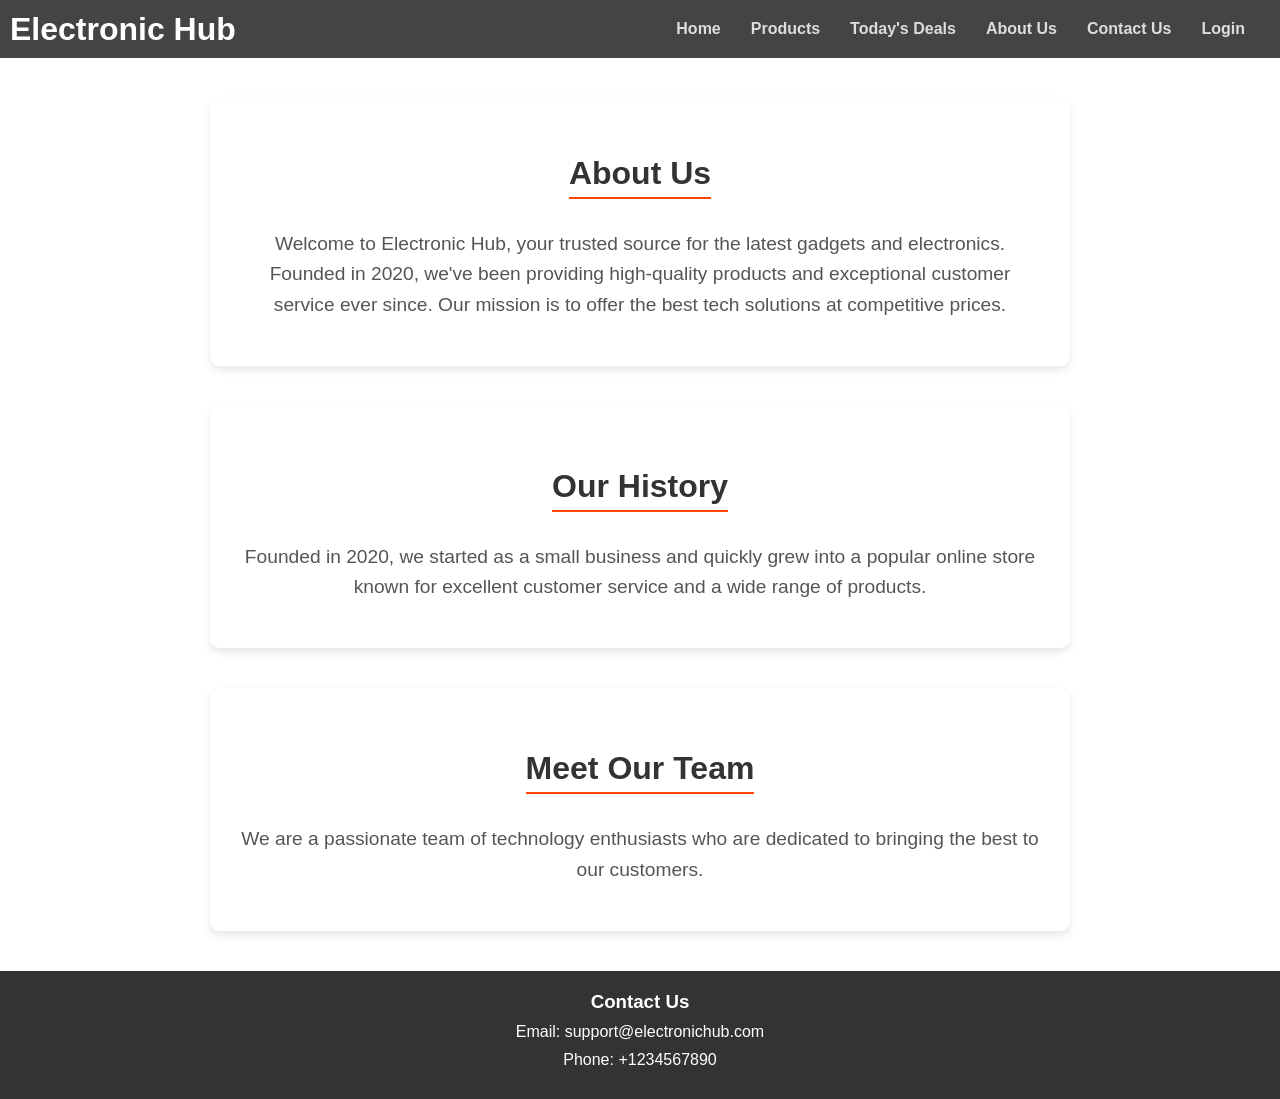
<file: about.html>
<!DOCTYPE html>
<html lang="en">
<head>
    <meta charset="UTF-8">
    <meta name="viewport" content="width=device-width, initial-scale=1.0">
    <title>About Us - Electronic Hub</title>
    <link rel="stylesheet" href="styles.css">
</head>
<body  style="background-image: url('https://th.bing.com/th/id/OIP.zxuM1LmBbzMQGVhGJHC81wHaFJ?rs=1&pid=ImgDetMain');">
    <header>
        <div class="logo">
            <h1>Electronic Hub</h1>
        </div>
        <nav>
            <ul>
                <li><a href="index.html">Home</a></li>
                <li><a href="products.html">Products</a></li>
                <li><a href="sales.html">Today's Deals</a></li>
                <li><a href="about.html">About Us</a></li>
                <li><a href="contact.html">Contact Us</a></li>
                <li><a href="login.html">Login</a></li>
            </ul>
        </nav>
    </header>

    <main>
        <section class="about-section">
            <h2>About Us</h2>
            <p>Welcome to Electronic Hub, your trusted source for the latest gadgets and electronics. Founded in 2020, we've been providing high-quality products and exceptional customer service ever since. Our mission is to offer the best tech solutions at competitive prices.</p>
        </section>

        <section class="history">
            <h3>Our History</h3>
            <p>Founded in 2020, we started as a small business and quickly grew into a popular online store known for excellent customer service and a wide range of products.</p>
        </section>

        <section class="team">
            <h3>Meet Our Team</h3>
            <p>We are a passionate team of technology enthusiasts who are dedicated to bringing the best to our customers.</p>
        </section>
    </main>

    <footer>
        <section id="contact">
            <h3>Contact Us</h3>
            <p>Email: support@electronichub.com</p>
            <p>Phone: +1234567890</p>
        </section>
    </footer>

    <script src="script.js"></script>
</body>
</html>
</file>
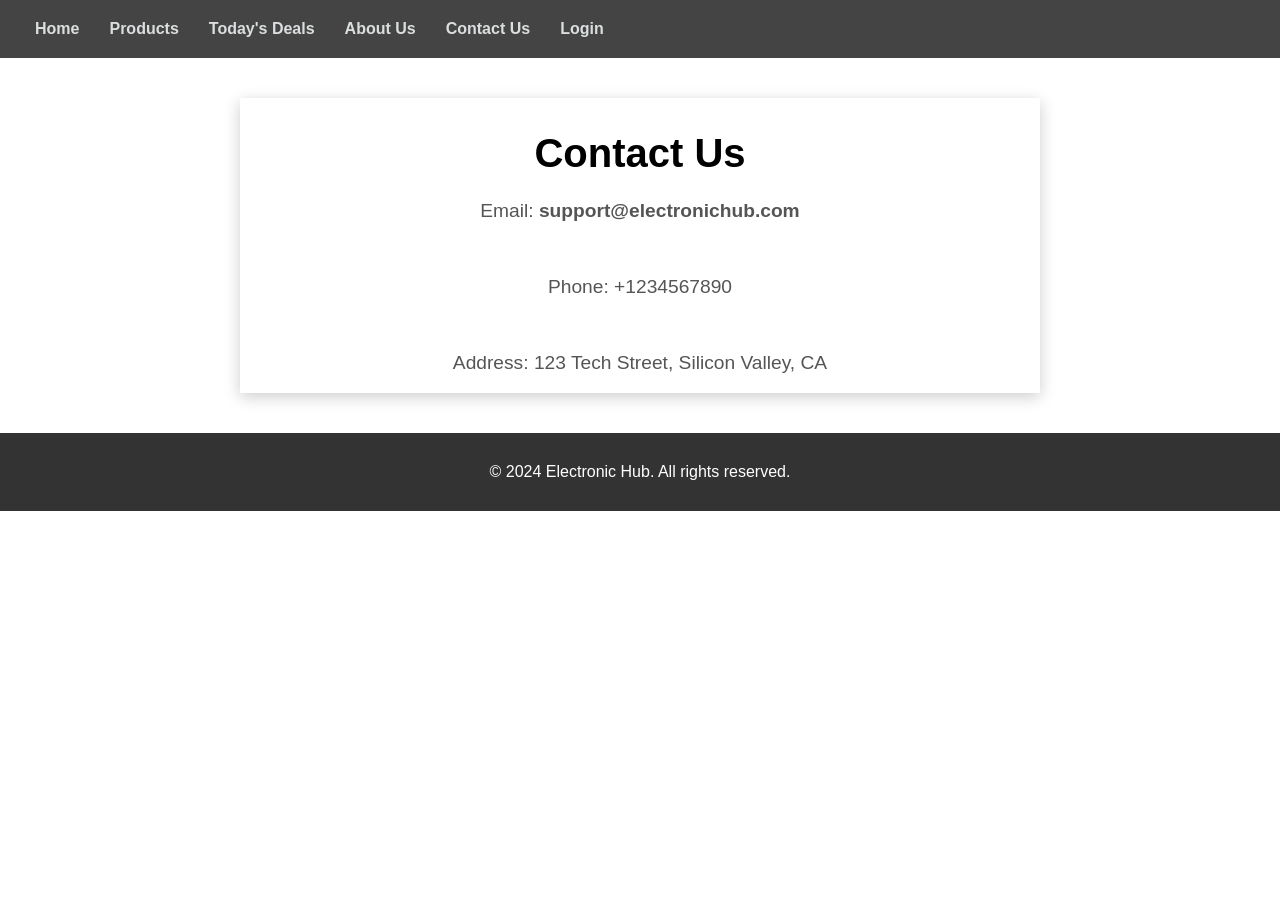
<file: contact.html>
<!DOCTYPE html>
<html lang="en">
<head>
    <meta charset="UTF-8">
    <meta name="viewport" content="width=device-width, initial-scale=1.0">
    <title>Contact Us - Electronic Hub</title>
    <link rel="stylesheet" href="styles.css">
</head>
<body style="background-image: url('https://th.bing.com/th/id/OIP.zxuM1LmBbzMQGVhGJHC81wHaFJ?rs=1&pid=ImgDetMain');">
    <header>
        <nav>
            <ul>
                <li><a href="index.html">Home</a></li>
                <li><a href="products.html">Products</a></li>
                <li><a href="sales.html">Today's Deals</a></li>
                <li><a href="about.html">About Us</a></li>
                <li><a href="contact.html">Contact Us</a></li>
                <li><a href="login.html">Login</a></li>
            </ul>
        </nav>
    </header>

    <main>
        <section class="contact-section">
            <h2>Contact Us</h2>
            <div class="contact-details">
                <p>Email: <a href="mailto:support@electronichub.com">support@electronichub.com</a></p>
                <p>Phone: +1234567890</p>
                <p>Address: 123 Tech Street, Silicon Valley, CA</p>
            </div>
        </section>
        
    </main>

    <footer>
        <p>&copy; 2024 Electronic Hub. All rights reserved.</p>
    </footer>

    <script src="script.js"></script>
</body>
</html>
</file>
<file: styles.css>
/* General Styles */
body {
    font-family: Arial, sans-serif;
    margin: 0;
    padding: 0;
    background: url('https://wallpapercave.com/wp/wp2059201.jpg') no-repeat center center fixed; /* Background image */
    background-size: cover; /* Ensure the image covers the entire page */

}

header {
    background-color: #333;
    color: white;
    padding: 15px;
    display: flex;
    justify-content: space-between;
    align-items: center;
    position: relative;
}

.logo-background {
    background-color: #007bff;
    padding: 10px 0;
}

.logo h1 {
    margin: 0;
    color: white;
    font-size: 2em;
}
.navbar {
    display: flex;
    justify-content: space-between;
    align-items: center;
    padding: 10px 20px;
    background-color: #333;
    color: white;
}
.navbar .logo {
    font-size: 24px;
    font-weight: bold;
}
.navbar .search-bar {
    flex: 1;
    margin: 0 20px;
}
.navbar .search-bar input[type="text"] {
    width: 100%;
    padding: 8px;
    border: none;
    border-radius: 4px;
}
.navbar .search-bar button {
    padding: 8px 12px;
    border: none;
    background-color: #555;
    color: white;
    border-radius: 4px;
    cursor: pointer;
}
.navbar .search-bar button:hover {
    background-color: #777;
}
.products-section {
    margin: 20px;
}
.product-slider {
    position: relative;
    display: flex;
    overflow: hidden;
}
.product-list {
    display: flex;
    overflow-x: auto;
    scroll-behavior: smooth;
}
.product {
    min-width: 200px;
    margin: 10px;
    text-align: center;
}
.product img {
    max-width: 100%;
    height: auto;
}
.prev-btn, .next-btn {
    position: absolute;
    top: 50%;
    background-color: #333;
    color: white;
    border: none;
    cursor: pointer;
    padding: 10px;
}
.prev-btn {
    left: 0;
}
.next-btn {
    right: 0;
}
.section-title {
    font-size: 18px;
    font-weight: bold;
    color: #333;
}
marquee {
    display: block;
}

nav {
    
    padding: 10px;
}

nav ul {
    list-style-type: none;
    margin: 0;
    padding: 0;
    display: flex;
    justify-content: center;
}

nav ul li {
    margin: 0 15px;
}

nav ul li a {
    color: #eff3f4e1;
    text-decoration: none;
    font-weight: bold;
}

nav ul li a:hover {
    color: #ffd700;
}

.cart {
    position: absolute;
    right: 20px;
    top: 15px;
}

.cart a {
    color: white;
    font-size: 1.5em;
    text-decoration: none;
}

marquee.marquee-text {
    font-size: 1.2em;
    color: #ffd700;
    background-color: #000;
    padding: 5px;
    margin-bottom: 5px;
}

/* Hero Section */
#hero {
    background-size: cover;
    background-position: center;
    color: white;
    text-align: center;
    padding: 100px 0;
}

#hero h2 {
    font-size: 3em;
    margin: 0;
}

#hero p {
    font-size: 1.5em;
}

.shop-btn {
    display: inline-block;
    padding: 15px;
    background-color: #007bff;
    color: white;
    text-decoration: none;
    font-size: 1.2em;
    border-radius: 5px;
}

.shop-btn:hover {
    background-color: #0056b3;
}

/* Product Section */
.products-section {
    margin: 40px 0;
    padding: 20px;
    background-color: #fff;
    border-radius: 10px;
    box-shadow: 0 4px 8px rgba(0, 0, 0, 0.1);
    position: relative;
}

.section-title {
    font-size: 2em;
    padding: 10px;
    background-color: #ff4500;
    color: white;
    margin: 0;
    text-align: center;
}

.product-slider {
    position: relative;
    display: flex;
    overflow-x: auto;
    white-space: nowrap;
    padding: 20px;
}

.product-list {
    display: inline-flex;
    flex-wrap: nowrap;
    gap: 10px;
}

.product {
    background-color: #f9f9f9;
    border: 1px solid #ddd;
    border-radius: 10px;
    padding: 15px;
    text-align:center;
    flex-shrink: 0;
    width: 200px;
}

.product img {
    max-width: 100%;
    height: auto;
    border-radius: 5px;
}

.product h3 {
    margin: 15px 0 10px;
}

.product p {
    margin: 5px 0;
    font-size: 1em;
    color: #555;
}

.product button {
    background-color: #007bff;
    color: white;
    padding: 10px;
    border: none;
    cursor: pointer;
    border-radius: 5px;
    margin-top: 10px;
}

.product button:hover {
    background-color: #0056b3;
}

/* Slider Navigation Buttons */
.prev-btn, .next-btn {
    position: absolute;
    top: 50%;
    transform: translateY(-50%);
    background-color: #007bff;
    color: white;
    border: none;
    padding: 10px;
    cursor: pointer;
}

.prev-btn {
    left: 0;
}

.next-btn {
    right: 0;
}

/* Modal Styles */
.modal {
    display: none;
    position: fixed;
    z-index: 1000;
    left: 0;
    top: 0;
    width: 100%;
    height: 100%;
    background-color: rgba(0, 0, 0, 0.7);
    justify-content: center;
    align-items: center;
}

.modal-content {
    background-color: white;
    padding: 20px;
    margin: 15% auto;
    border-radius: 10px;
    max-width: 600px;
    text-align: center;
    position: relative;
}

.modal-content img {
    max-width: 100%;
    height: auto;
}

.close {
    position: absolute;
    top: 10px;
    right: 10px;
    cursor: pointer;
    font-size: 1.5em;
    color: red;
}

/* Footer */
footer {
    background-color: #333;
    color: white;
    padding: 20px;
    text-align: center;
}

footer h3 {
    margin: 0;
}

footer p {
    margin: 10px 0;
}

/* Responsive Product Display */
@media (max-width: 768px) {
    .product {
        flex: 0 0 45%;
    }
}

@media (max-width: 480px) {
    .product {
        flex: 0 0 100%;
    }
}

/* Login Page Styles */
.login-container {
    display: flex;
    justify-content: center;
    align-items: center;
    height: 100vh;
}

.login-box {
    background-color: rgba(255, 255, 255, 0.9);
    padding: 30px;
    border-radius: 10px;
    box-shadow: 0 10px 20px rgba(0, 0, 0, 0.2);
    text-align: center;
    max-width: 400px;
    width: 100%;
}

.login-box h2 {
    font-size: 2em;
    color: #333;
    margin-bottom: 20px;
}

.input-group {
    margin-bottom: 20px;
    text-align: left;
}

.input-group label {
    font-size: 1.1em;
    color: #555;
}

.input-group input {
    width: 100%;
    padding: 10px;
    border: 1px solid #ddd;
    border-radius: 5px;
    font-size: 1em;
}

.input-group input:focus {
    border-color: #007bff;
    box-shadow: 0 0 5px rgba(0, 123, 255, 0.5);
    outline: none;
}

.login-btn {
    width: 100%;
    padding: 12px;
    background-color: #007bff;
    color: white;
    border: none;
    border-radius: 5px;
    font-size: 1.2em;
    cursor: pointer;
}

.login-btn:hover {
    background-color: #0056b3;
}

.signup-link {
    margin-top: 20px;
    color: #555;
}

.signup-link a {
    color: #007bff;
    text-decoration: none;
}

.signup-link a:hover {
    text-decoration: underline;
}

.forgot-password {
    text-align: right;
    margin-bottom: 20px;
}

.forgot-password a {
    color: #007bff;
    text-decoration: none;
}

.forgot-password a:hover {
    text-decoration: underline;
}

/* Responsive Login Box */
@media (max-width: 600px) {
    .login-box {
        padding: 20px;
        width: 90%;
    }

    .login-box h2 {
        font-size: 1.5em;
    }
}
/* Frame for Contact Section */
.contact-section {
    margin: 40px auto;
    padding: var(--padding);
    background-color: white;
    border-radius: var(--border-radius);
    box-shadow: 0 4px 15px rgba(0, 0, 0, 0.2); /* Enhanced shadow for frame effect */
    max-width: 800px;
    text-align: center;
    border: 3px solid var(--primary-color); /* Frame border */
}

.contact-section h2 {
    font-size: 2.5em;
    margin-bottom: var(--padding);
    color: var(--dark-bg);
    border-bottom: 2px solid var(--primary-color); /* Underline effect */
    display: inline-block;
    padding-bottom: 5px;
}

.contact-section p {
    font-size: 1.2em;
    margin: 15px 0;
    color: #555;
    line-height: 1.6;
}

.contact-section a {
    color: var(--primary-color);
    text-decoration: none;
    font-weight: bold;
}

.contact-section a:hover {
    color: var(--secondary-color);
    text-decoration: underline;
}

/* Frame Content Alignment */
.contact-details {
    display: flex;
    flex-direction: column;
    gap: 15px;
    align-items: center; /* Center content */
    justify-content: center; /* Ensure vertical alignment */
}

.contact-details p,
.contact-details a {
    width: 100%; /* Ensure content aligns inside the frame */
}

/* Responsive Design for Frame */
@media (max-width: 768px) {
    .contact-section {
        padding: 15px;
    }

    .contact-section h2 {
        font-size: 2em;
    }

    .contact-section p {
        font-size: 1em;
    }
}

/* General Styles for About Us */
.about-section, .history, .team {
    margin: 40px auto;
    padding: 30px;
    background-color: rgba(255, 255, 255, 0.9); /* Semi-transparent background */
    border-radius: 10px;
    box-shadow: 0 4px 8px rgba(0, 0, 0, 0.1); /* Subtle shadow for depth */
    max-width: 800px;
    text-align: center;
}

.about-section h2, .history h3, .team h3 {
    font-size: 2em;
    margin-bottom: 15px;
    color: #333; /* Neutral text color */
    border-bottom: 2px solid #ff4500; /* Underline effect */
    display: inline-block;
    padding-bottom: 5px;
}

.about-section p, .history p, .team p {
    font-size: 1.2em;
    margin: 15px 0;
    color: #555; /* Light text color */
    line-height: 1.6; /* Improve readability */
}

#most-likely-products {
    overflow-x: auto;
    white-space: nowrap; /* This prevents content from wrapping */
}

header {
    display: flex;
    justify-content: space-between;
    align-items: center;
    padding: 10px;
    background-color: #444;/* Adjust background color as needed */
}

.logo h1 {
    margin: 0;
}

.nav-container {
    flex-grow: 1; /* This allows the nav to take up available space */
    text-align: center; /* Center the navigation items */
}

nav ul {
    display: flex;
    justify-content: center; /* Center navigation items */
    list-style-type: none;
    padding: 0;
    margin: 0;
}

nav ul li {
    margin: 0 15px; /* Spacing between nav items */
}

.marquee-container {
    display: flex;
    flex-direction: column; /* Stack marquee and search vertically */
    align-items: flex-end; /* Align to the right */
    margin-left: 20px; /* Space between nav and marquee */
}

.marquee-text {
    white-space: nowrap;
}

.search-container {
    margin-top: 5px; /* Space between marquee and search */
}

.search-container input {
    padding: 5px; /* Add padding to input */
    margin-right: 5px; /* Space between input and button */
}

.cart a {
    text-decoration: none; /* Remove underline from cart link */
}
</file>
